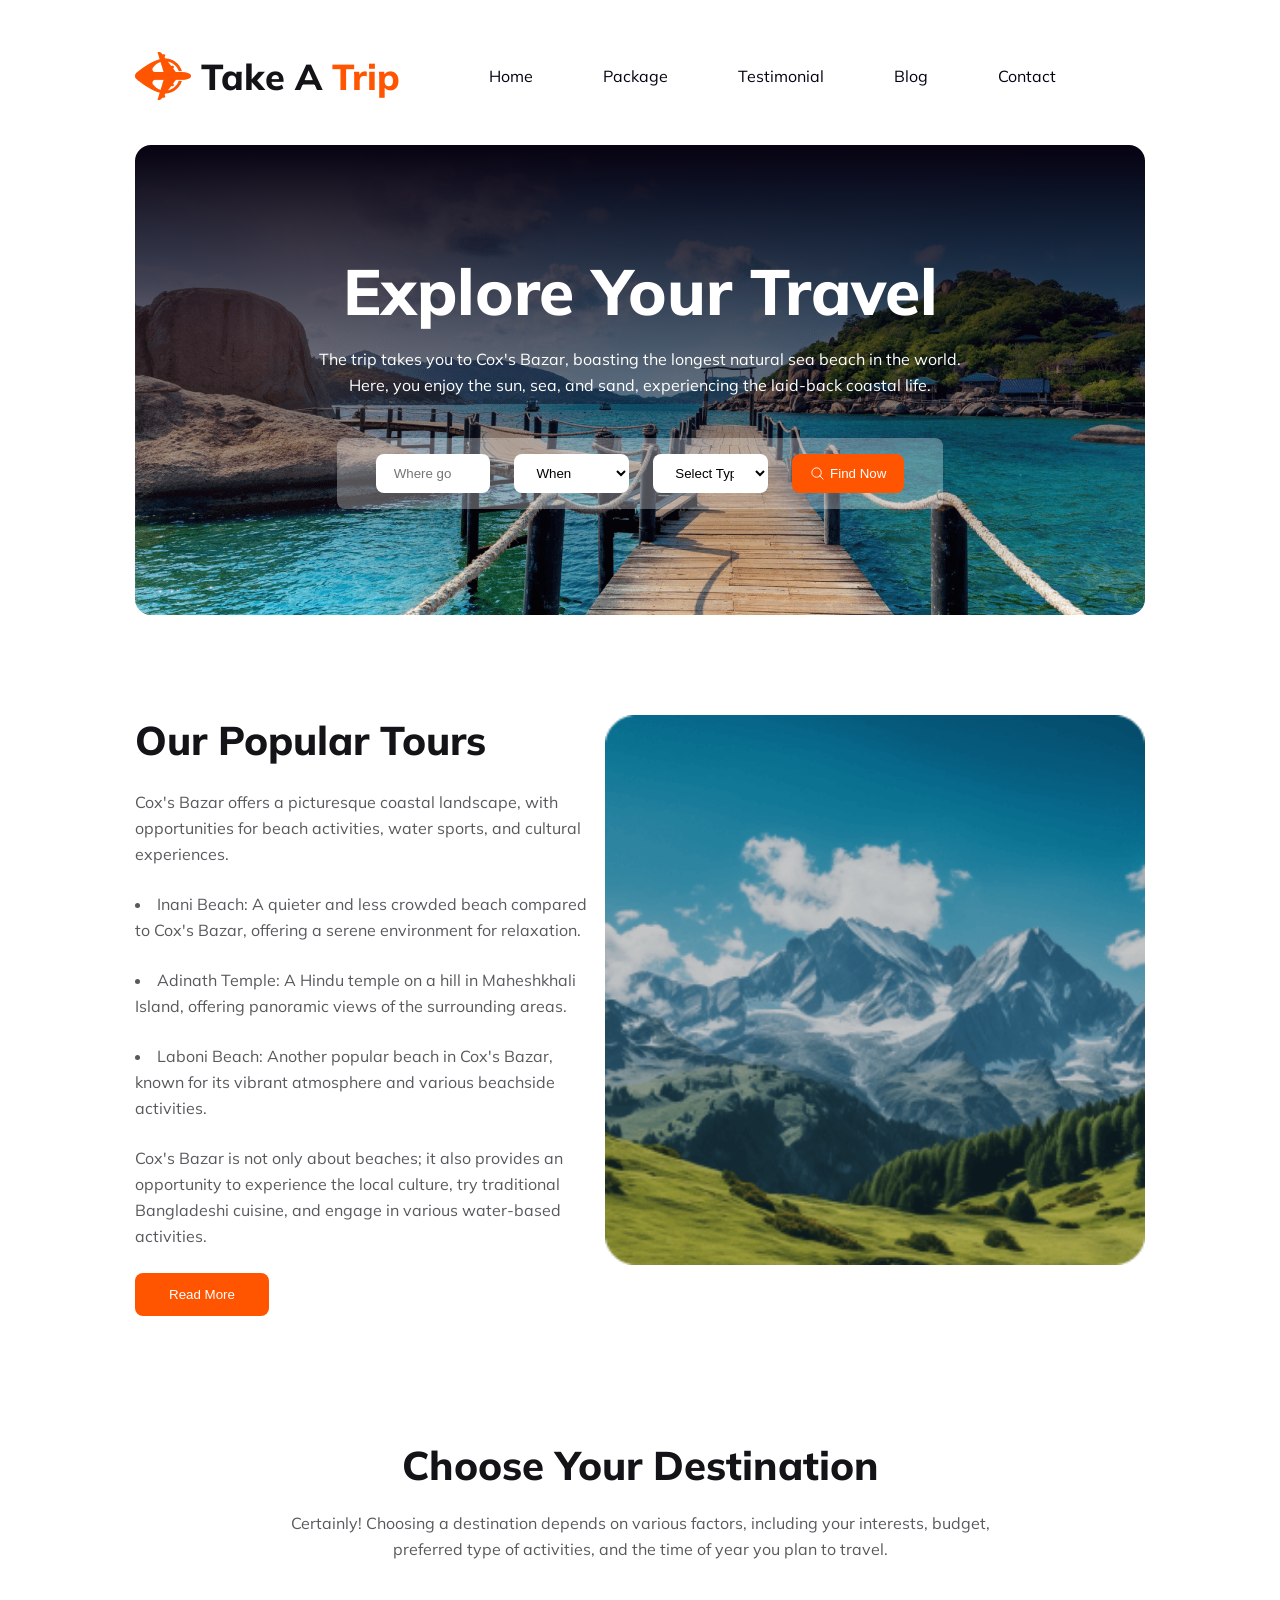
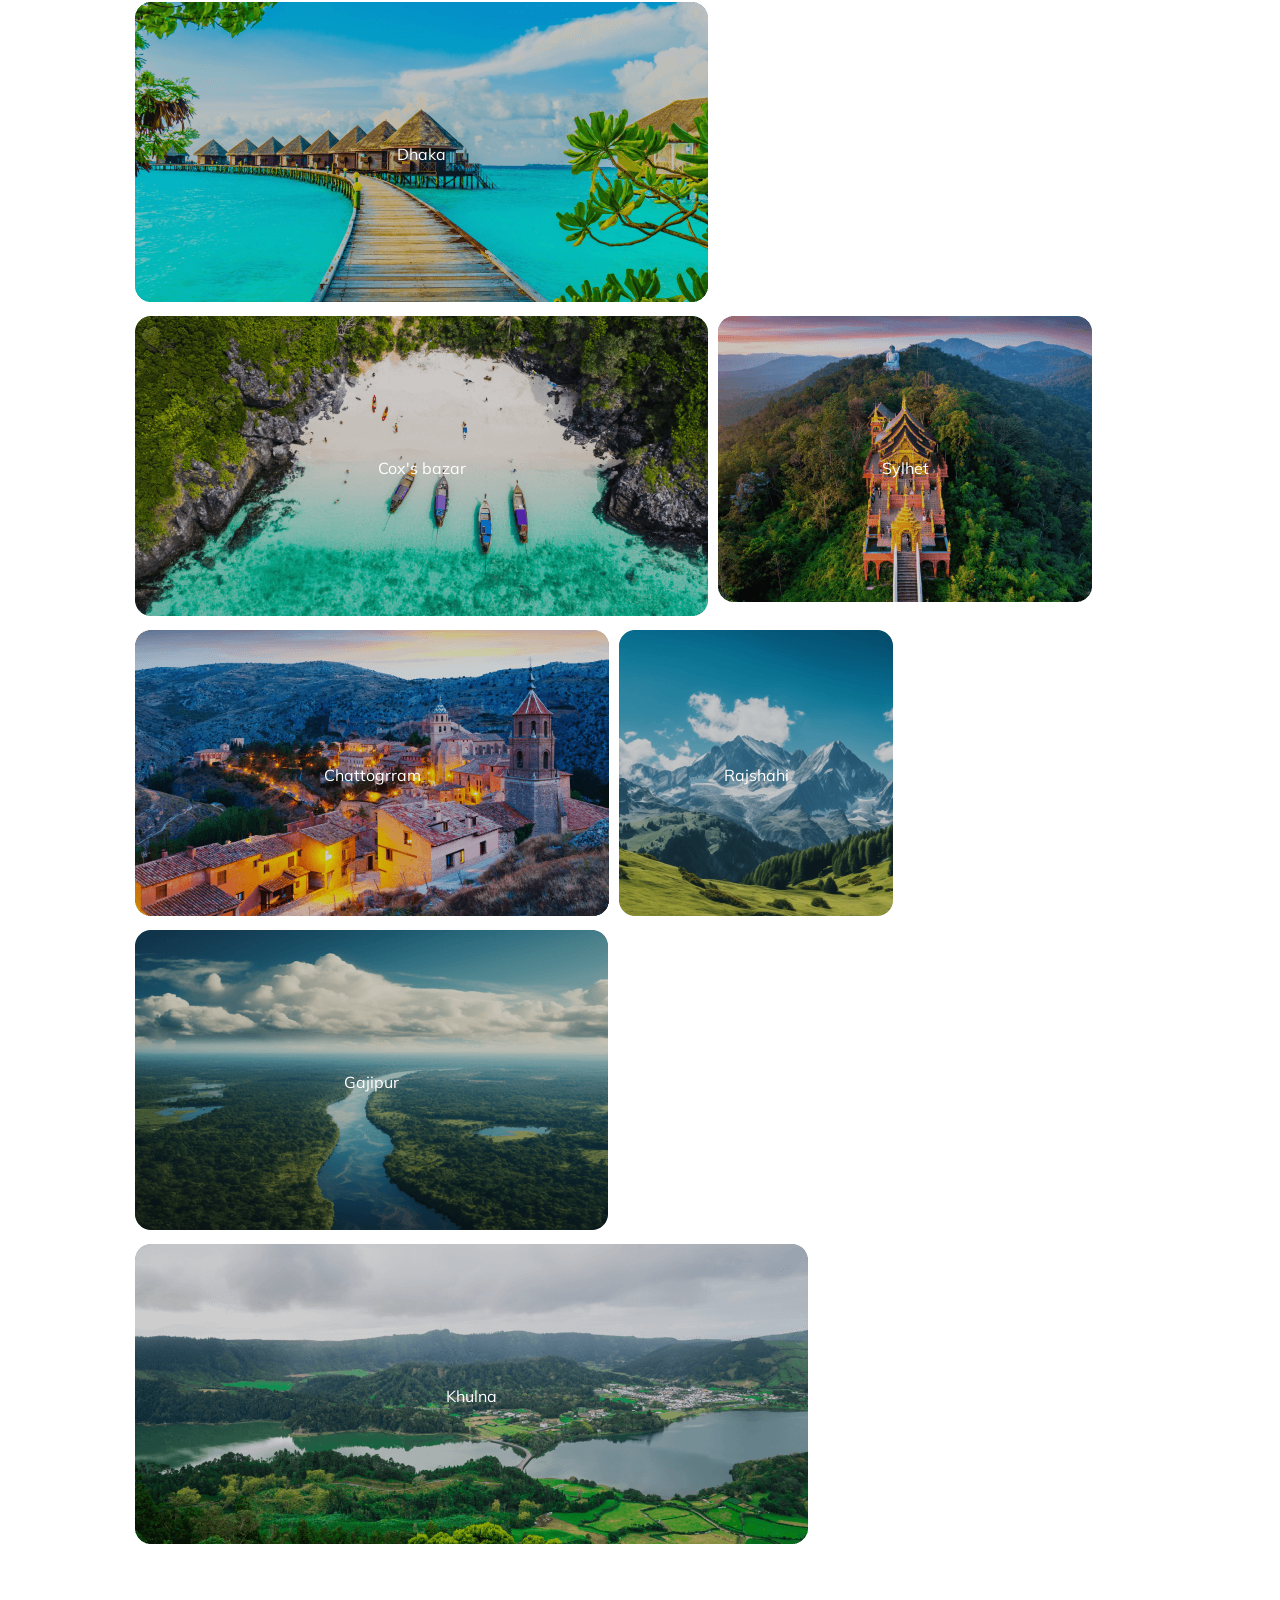
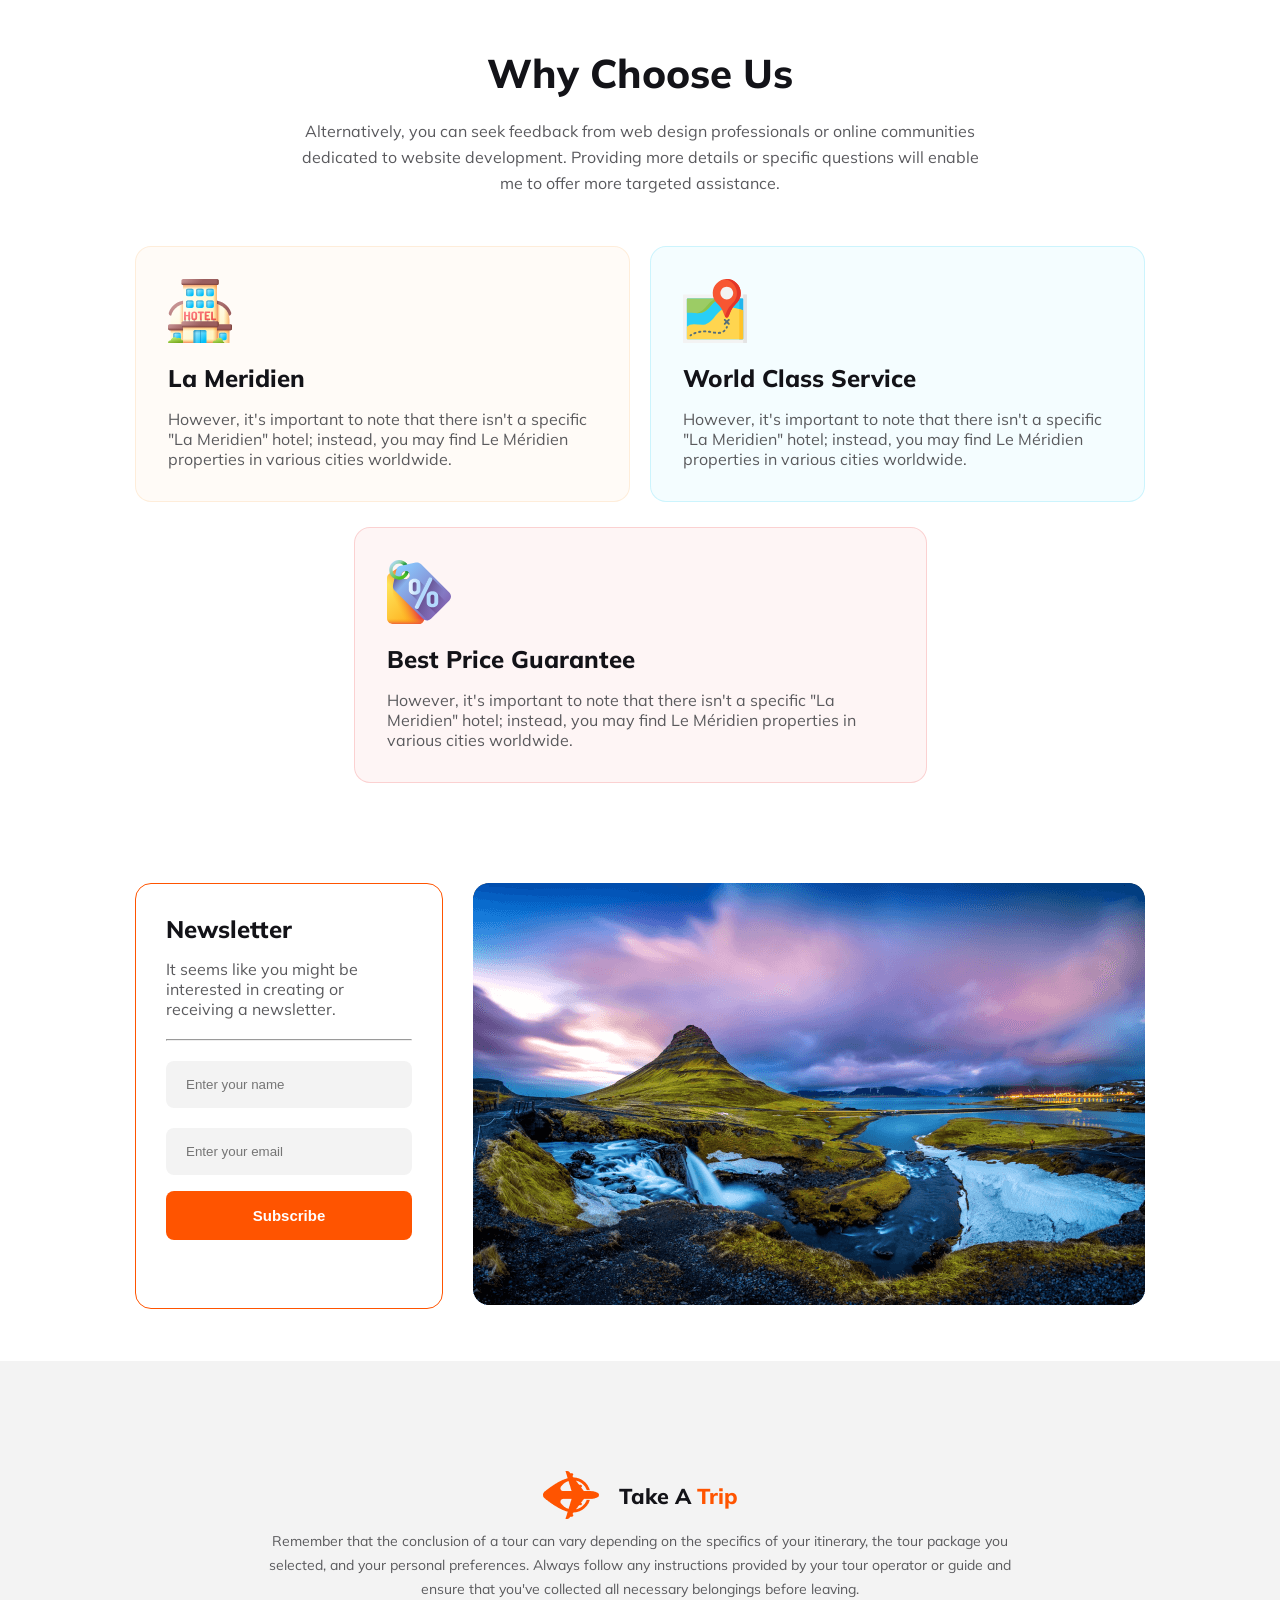
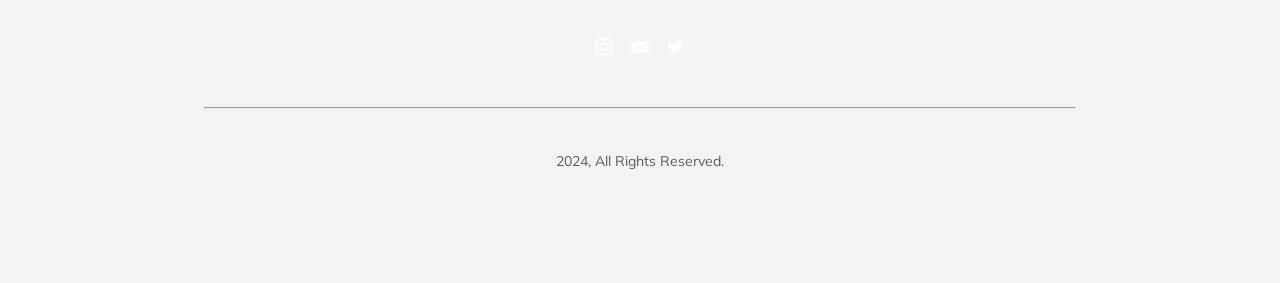
<file: index.html>
<!DOCTYPE html>
<html lang="en">

<head>
    <meta charset="UTF-8">
    <meta name="viewport" content="width=device-width, initial-scale=1.0">
    <title>Travel Guide Website</title>
    <link rel="stylesheet" href="travel.css">


</head>

<body>
    <div class="main-container">
        <!-- Menu section -->
        <!-- Menu section -->
        <!-- Menu section -->
        <nav class="menu-container">
            <div class="menu-icon">
                <img src="./Images/Group 40071 (2).png" alt="">
                <h1 class="menu-header">Take A <span class="menu-header-color">Trip</span> </h1>
            </div>
            <div class="menu-item">
                <ul>
                    <li><a href="#">Home</a></li>
                    <li><a href="#">Package</a></li>
                    <li><a href="#">Testimonial</a></li>
                    <li><a href="#">Blog</a></li>
                    <li><a href="#">Contact</a></li>
                </ul>
            </div>
            <div>
                <img class="hidden" src="/Images/download.png" alt="">
            </div>
        </nav>


        <!-- banner-section -->
        <!-- banner-section -->
        <!-- banner-section -->
        <div class="banner-box">

            <h1 class="banner-box-title">Explore Your Travel</h1>
            <p class="banner-box-description">The trip takes you to Cox's Bazar, boasting the longest natural sea
                beach in the world. Here, you enjoy the sun, sea, and sand, experiencing the laid-back coastal life.
            </p>

            <form class="banner-form">
                <input type="text" placeholder="Where go">
                <select class="banner-select">
                    <option value="">When</option>
                    <option value="">How</option>
                    <option value="">Where</option>
                </select>
                <select class="banner-select">
                    <option value="">Select Type</option>
                    <option value="">Plane</option>
                    <option value="">Bus</option>
                </select>
                <button class="btn-primary">
                    <img src="./Images/Frame.svg" alt="">Find Now
                </button>
            </form>
        </div>

        <!-- Popular section -->
        <!-- Popular section -->
        <!-- Popular section -->

        <div class="popular-container">
            <div class="popular-box">
                <h1 class="popular-box-header">Our Popular Tours</h1>
                <p class="popular-box-description">
                    Cox's Bazar offers a picturesque coastal landscape, with opportunities for beach activities,
                    water sports, and cultural experiences.
                </p>
                <li class="popular-box-description">Inani Beach: A quieter and less crowded beach compared to Cox's
                    Bazar, offering a serene
                    environment for relaxation.</li>
                <li class="popular-box-description">Adinath Temple: A Hindu temple on a hill in Maheshkhali Island,
                    offering panoramic views of the
                    surrounding areas.</li>
                <li class="popular-box-description">Laboni Beach: Another popular beach in Cox's Bazar, known for
                    its vibrant atmosphere and various
                    beachside activities.</li>
                <p class="popular-box-description">Cox's Bazar is not only about beaches; it also provides an
                    opportunity to experience the local
                    culture, try traditional Bangladeshi cuisine, and engage in various water-based activities.</p>
                <button class="btn-secondary">
                    Read More
                </button>
            </div>
            <div class="popular-img">
                <img src="./Images/Rectangle 9.png" alt="">
            </div>
        </div>
        <!-- Destination section -->
        <!-- Destination section -->
        <!-- Destination section -->
        <div class="destination-section-container">
            <h1 class="destination-section-title">Choose Your Destination</h1>
            <p class="destination-section-description">
                Certainly! Choosing a destination depends on various factors, including your interests, budget,
                preferred type of activities, and the time of year you plan to travel.

            </p>
            <div class="destination-section-item">
                <div class="destination-section-box1">
                    <div class=" destination_image_wraper">
                        <img src="Images/Rectangle 5.png" alt="">
                        <p>Dhaka</p>
                    </div>
                    <div class=" destination_image_wraper">
                        <img src="Images/Rectangle 8.png" alt="">
                        <p>Cox's bazar</p>
                    </div>
                    <div class=" destination_image_wraper">
                        <img src="Images/Rectangle 6.png" alt="">
                        <p>Sylhet</p>
                    </div>
                    <div class=" destination_image_wraper">
                        <img src="Images/Rectangle 7.png" alt="">
                        <p>Chattogrram</p>
                    </div>
                    <div class=" destination_image_wraper">
                        <img src="Images/Rectangle 9.png" alt="">
                        <p>Rajshahi</p>
                    </div>
                    <div class=" destination_image_wraper">
                        <img src="Images/Rectangle 11.png" alt="">
                        <p>Gajipur</p>
                    </div>
                    <div class=" destination_image_wraper">
                        <img src="Images/Rectangle 10.png" alt="">
                        <p>Khulna</p>
                    </div>

                </div>


            </div>
        </div>
        <!-- why choose section -->
        <!-- why choose section -->
        <!-- why choose section -->

        <div class="why-choose-container">

            <h2 class="why-choose-title">Why Choose Us</h2>
            <p class="why-choose-description">Alternatively, you can seek feedback from web design professionals
                or online communities dedicated to website development. Providing more details or specific
                questions will enable me to offer more targeted assistance.</p>

            <div class="why-choose-card-double">
                <div class="why-choose-card-box">
                    <div class="why-choose-card">
                        <img src="Images/hotel 1.svg" alt="">
                        <h2 class="why-choose-card-text">La Meridien</h2>
                        <p class="why-choose-card-description">However, it's important to note that there isn't a
                            specific "La Meridien" hotel; instead, you may find Le Méridien properties in various
                            cities worldwide.</p>
                    </div>
                </div>
                <div class="why-choose-card-box1">
                    <div class="why-choose-card">
                        <img src="Images/map 1.svg" alt="">
                        <h2 class="why-choose-card-text">World Class Service</h2>
                        <p class="why-choose-card-description">However, it's important to note that there isn't a
                            specific "La Meridien" hotel; instead, you may find Le Méridien properties in various
                            cities worldwide.</p>
                    </div>
                </div>

            </div>
            <div class="why-choose-card-box2">
                <div class="why-choose-card">
                    <img src="Images/price-tag 1.svg" alt="">
                    <h2 class="why-choose-card-text">Best Price Guarantee</h2>
                    <p class="why-choose-card-description">However, it's important to note that there isn't a
                        specific "La Meridien" hotel; instead, you may find Le Méridien properties in various cities
                        worldwide.</p>
                </div>
            </div>
        </div>

        <!-- news-letter section -->
        <!-- news-letter section -->
        <!-- news-letter section -->
        <div class="news-letter-container">
            <div class="news-letter-box">
                <h2 class="news-letter-title">
                    Newsletter
                </h2>
                <p class="news-letter-text">
                    It seems like you might be interested in creating or receiving a newsletter.
                </p>
                <hr>
                <div class="news-letter-search">
                    <input type="text" placeholder="Enter your name">
                    <input type="email" placeholder="Enter your email">
                </div>
                <button class="submit">Subscribe</button>

            </div>
            <div class="news-letter-img">
                <img src="./Images/Rectangle 8 (1).png" alt="">
            </div>
        </div>
    </div>

    <!-- footer-section -->
    <!-- footer-section -->
    <!-- footer-section -->
    <div class="footer-container">
        <div class="footer-box">
            <div class="footer-logo">
                <div class="footer-icon">
                    <img src="./Images/Group 40071 (2).png" alt="">
                    <h1 class="footer-header">Take A <span class="footer-header-color">Trip</span> </h1>
                </div>

                <p class="footer-description">
                    Remember that the conclusion of a tour can vary depending on the specifics of your itinerary,
                    the tour package you selected, and your personal preferences. Always follow any instructions
                    provided by your tour operator or guide and ensure that you've collected all necessary
                    belongings before leaving.
                </p>
            </div>
            <div class="footer-box-icon">
                <img src="Images/Instagram.svg" alt="">
                <img src="Images/Youtube.svg" alt="">
                <img src="Images/Twitter.svg" alt="">
            </div>
            <hr class="short">
            <p class="footer-description">2024, All Rights Reserved.</p>
        </div>
    </div>
</body>

</html>
</file>
<file: travel.css>
@import url('https://fonts.googleapis.com/css2?family=Mulish:wght@400;500;600;700;800&display=swap');

 * {
     margin: 0;
     padding: 0;
     box-sizing: border-box;
 }

 .main-container {
     max-width: 1440px;
     height: fit-content;
     padding: 52px 135px;
     margin: 0 auto;
     font-family: 'Mulish';
 }

 /* menu-section */
 /* menu-section */
 /* menu-section */
 .menu-container {
     display: flex;
     justify-content: space-between;
     align-items: center;
     margin-bottom: 45px;
 }

 .menu-icon {
     display: flex;
     align-items: center;
     gap: 10px;
 }

 .menu-header {
     color: #131318;
     font-size: 36px;
     font-weight: 800;

 }

 .menu-header-color {
     color: #FF5400;
     font-size: 36px;
     font-weight: 800;

 }

 .menu-item ul {
     display: flex;

 }

 .menu-item ul li {
     list-style: none;
 }

 .menu-item ul li a {
     text-decoration: none;
     color: #070211;
     padding: 0px 35px;
 }

 .hidden {
     display: none;
     height: 30px;
     width: 30px;
 }

 .banner-box {
     padding-top: 106px;
     padding-bottom: 106px;
     background-repeat: no-repeat;
     height: fit-content;
     border-radius: 16px;
     background: linear-gradient(180deg, #070211 0%, rgba(7, 2, 17, 0.00) 100%), url('./Images/Group\ 13\ \(1\)\ \(1\).png');
 }

 .banner-box-title {
     color: #FFF;
     font-size: 64px;
     font-weight: 800;
     text-align: center;
     margin-bottom: 15px;

 }

 .banner-box-description {
     color: #FFF;
     text-align: center;
     font-size: 16px;
     font-weight: 400;
     line-height: 26px;
     width: 676px;
     margin: 0 auto;
     margin-bottom: 40px;

 }

 .banner-form {
     display: flex;
     justify-content: center;
     width: 60%;
     margin: 0 auto;
     border-radius: 8px;
     background: rgba(255, 255, 255, 0.30);
     padding: 16px;
     gap: 24px;



 }

 .banner-form .banner-select {
     outline: 0;
     border: none;
     border-radius: 8px;
     background: #FFF;
     width: 20%;
     padding: 0 18px;
     /* appearance: none; */

 }

 .banner-form input[type=text] {
     width: 20%;
     border: none;
     outline: 0;
     border-radius: 8px;
     background: #FFF;
     padding: 0 18px;

 }

 .btn-primary {
     display: flex;
     gap: 5px;
     align-items: center;
     border-radius: 8px;
     background: #FF5400;
     border: none;
     color: #FFF;
     padding: 12px 18px;
 }

 .btn-primary img {
     width: 15px;
     height: 15px;

 }

 /* popular section */
 /* popular section */
 /* popular section */
 .popular-container {
     display: flex;
     justify-content: space-between;
     margin-top: 100px;
     margin-bottom: 100px;
 }

 .popular-box {
     width: 527px;
     margin-bottom: 24px;
 }

 .popular-box-header {
     color: #131318;
     font-size: 40px;
     font-weight: 800;
     margin-bottom: 24px;

 }

 .popular-box-description {
     color: rgba(19, 19, 24, 0.70);
     font-size: 16px;
     font-weight: 400;
     line-height: 26px;
     margin-bottom: 24px;

 }


 .popular-img img {
     width: 540px;
     height: 550px;
 }

 .btn-secondary {
     border-radius: 8px;
     background: #FF5400;
     padding: 14px 34px;
     color: #FFF;
     border: none;
     cursor: pointer;
 }

 /* Destination section */
 /* Destination section */
 /* Destination section */
 .destination-section-box1 {
     display: flex;
     gap: 10px;
     flex-wrap: wrap;
 }

 .destination-section-box1 .destination_image_wraper {
     position: relative;
 }

 .destination-section-box1 .destination_image_wraper p {
     position: absolute;
     left: 50%;
     top: 50%;
     transform: translate(-50%, -50%);
     color: white;
 }

 .destination-section-title {
     color: #131318;
     text-align: center;
     font-size: 40px;
     font-weight: 800;
     margin-bottom: 20px;

 }

 .destination-section-description {
     color: rgba(19, 19, 24, 0.70);
     margin: 0 auto;
     width: 700px;
     text-align: center;
     font-size: 16px;
     font-weight: 400;
     line-height: 26px;

 }

 .destination-section-item {
     margin-top: 40px;
     display: grid;
     gap: 10px;
 }

 /* why choose section */
 /* why choose section */
 /* why choose section */
 .why-choose-container {
     margin-top: 100px;

 }

 .why-choose-card-double {
     display: grid;
     grid-template-columns: repeat(2, 1fr);
     gap: 20px;
 }

 .why-choose-title {
     color: #131318;
     text-align: center;
     font-size: 40px;
     font-weight: 800;
     margin-bottom: 20px;
 }

 .why-choose-description {
     color: rgba(19, 19, 24, 0.70);
     margin: 0 auto;
     width: 700px;
     text-align: center;
     font-size: 16px;
     font-weight: 400;
     line-height: 26px;
     margin-bottom: 50px;
 }

 .why-choose-card-box {
     border-radius: 16px;
     border: 1px solid rgba(251, 181, 99, 0.20);
     background: rgba(251, 181, 99, 0.05);
 }

 .why-choose-card {
     padding: 32px;
 }

 .why-choose-card-box1 {
     border-radius: 16px;
     border: 1px solid rgba(41, 206, 246, 0.20);
     background: rgba(41, 206, 246, 0.05);
 }

 .why-choose-card-box2 {
     margin: 0 auto;
     border-radius: 16px;
     border: 1px solid rgba(233, 68, 68, 0.20);
     background: rgba(233, 68, 68, 0.05);
     width: 573px;
     margin-top: 25px;
 }

 .why-choose-card-text {
     color: #131318;
     font-size: 24px;
     font-weight: 800;
     margin-top: 16px;

 }

 .why-choose-card-description {
     color: #5A5A5D;
     font-size: 16px;
     font-weight: 400;
     margin-top: 16px;

 }


 /* news-letter-section */
 /* news-letter-section */
 /* news-letter-section */
 .news-letter-container {
     margin-top: 100px;
     display: flex;
     justify-content: space-between;
     gap: 30px;
     /* flex-wrap: wrap; */
 }

 .news-letter-box {
     border-radius: 16px;
     border: 1px solid #FF5400;
     padding: 30px;
 }

 .news-letter-title {
     color: #131318;
     font-size: 24px;
     font-weight: 800;
     margin-bottom: 15px;

 }


 .news-letter-text {
     color: #5A5A5D;
     font-size: 16px;
     font-weight: 400;
     margin-bottom: 20px;

 }

 .news-letter-search input {
     border-radius: 8px;
     background: rgba(19, 19, 24, 0.05);
     width: 100%;
     border: none;
     outline: 0;
     padding: 16px 20px;
     margin-top: 20px;

 }

 .submit {
     border-radius: 8px;
     background: #FF5400;
     width: 100%;
     text-align: center;
     padding: 16px 20px;
     color: #FFF;
     border: none;
     color: #FFF;
     font-size: 15px;
     font-weight: 600;
     margin-top: 16px;

 }

 /* footer-section */
 /* footer-section */
 /* footer-section */
 .footer-container {
     background: rgba(19, 19, 24, 0.05);
     font-family: 'Mulish';
 }

 .footer-box {
     padding-top: 110px;
     padding-bottom: 110px;
     text-align: center;
 }

 .footer-icon {
     display: flex;
     justify-content: center;
     align-items: center;
     gap: 20px;
     margin-bottom: 10px;
 }

 .footer-header {
     font-family: 'Mulish';
     color: #131318;
     font-size: 21.543px;
     font-weight: 800;


 }

 .footer-description {
     font-family: 'Mulish';
     color: #5A5A5D;
     font-size: 14px;
     font-weight: 400;
     line-height: 24px;
     width: 769px;
     margin: 0 auto;
 }

 .short {

     width: 872px;
     height: 1px;
     margin: 0 auto;
     margin-bottom: 40px;
 }


 .footer-header-color {
     font-family: 'Mulish';
     color: #FF5400;
     font-size: 21.543px;
     font-weight: 800;

 }

 .footer-box-icon {
     margin-bottom: 40px;
     margin-top: 30px;
 }

 /* responsive for mobile device */
 /* responsive for mobile device */
 /* responsive for mobile device */

 @media screen and (max-width: 600px) {

     /* menu-section */
     /* menu-section */
     .main-container {
         padding: 30px;
     }

     .menu-item ul {
         display: none;
     }

     .hidden {
         display: block;
     }

     /* banner-section */
     /* banner-section */
     .banner-box {
         background-repeat: no-repeat;
         width: 100%;
         border-radius: 16px;
         height: 483px;

     }

     .banner-form {
         flex-direction: column;
         width: 287px;
         border-radius: 8px;
         background: rgba(255, 255, 255, 0.30);

     }

     .banner-box-title {
         color: #FFF;
         font-size: 22px;
         font-weight: 800;
         margin-top: -90px;

     }

     .banner-box-description {
         color: #FFF;
         text-align: center;
         font-size: 14px;
         font-weight: 400;
         margin: 0 auto;
         margin-bottom: 20px;
         width: 300px;
     }

     .banner-form input[type=text] {
         width: 100%;
         border: none;
         outline: 0;
         border-radius: 8px;
         background: #FFF;
         padding: 15px;

     }

     .btn-primary {
         gap: 10px;
         justify-content: center;
         border-radius: 8px;
         background: #FF5400;
         color: #FFF;

     }

     .banner-form .banner-select {
         outline: 0;
         border: none;
         border-radius: 8px;
         background: #FFF;
         width: 100%;
         padding: 15px;
         /* appearance: none; */

     }

     /* popular-section */
     /* popular-section */
     /* popular-section */
     .popular-container {
         flex-direction: column;
         margin-top: 30px;
         margin-bottom: 30px;
     }

     .popular-img img {
         width: 100%;
         height: 520px;
     }

     .popular-box {
         width: 100%;
     }


     /* why choose section */
     /* why choose section */
     /* why choose section */

     .why-choose-container {
         margin-top: 50px;

     }

     .why-choose-card-double {
         grid-template-columns: 1fr;
         gap: 20px;
     }

     .why-choose-title {
         color: #131318;
         font-size: 20px;
         font-weight: 800;
         text-align: center;

     }

     .why-choose-description {
         color: rgba(19, 19, 24, 0.70);
         width: 100%;
         font-size: 14px;
         font-weight: 400;
         text-align: center;
     }

     .why-choose-card-text {
         color: #131318;
         font-size: 20px;
         font-weight: 800;
     }

     .why-choose-card-description {
         color: #5A5A5D;
         font-size: 14px;
         font-weight: 400;
         line-height: 24px;

     }

     .why-choose-card-box {
         width: 100%;
         border-radius: 16px;
         border: 1px solid rgba(251, 181, 99, 0.20);
         background: rgba(251, 181, 99, 0.05);
     }

     .why-choose-card-box1 {
         width: 100%;
         border-radius: 16px;
         border: 1px solid rgba(41, 206, 246, 0.20);
         background: rgba(41, 206, 246, 0.05);
     }

     .why-choose-card-box2 {

         border-radius: 16px;
         border: 1px solid rgba(233, 68, 68, 0.20);
         background: rgba(233, 68, 68, 0.05);
         width: 100%;
         margin-top: 25px;

     }

     .why-choose-card-description {
         color: #5A5A5D;
         font-size: 16px;
         font-weight: 400;
         margin-top: 16px;
         width: 100%;

     }


     /* news-later */
     /* news-later */
     /* news-later */
     .news-letter-container {
         margin-top: 50px;
         flex-direction: column;
         gap: 30px;
         width: 100%;
     }

     .news-letter-img img {
         width: 100%;
     }

     /* destination section */
     /* destination section */
     .destination-section-description {
         width: 100%;
     }

     .destination-section-box1 .destination_image_wraper img {
         width: 100%;
     }

     .destination_image_wraper {
         width: 100%;
     }

     /* footer section */
     /* footer section */
     /* footer section */

     .footer-merge {
         flex-direction: column;
         justify-content: center;
         align-items: center;
         gap: 20px;
     }

     .footer-box {
         padding: 35px 44px;
         text-align: center;
     }

     .footer-header {
         color: #131318;
         font-family: Mulish;
         font-size: 21.543px;
         font-weight: 800;


     }

     .footer-description {
         color: #5A5A5D;
         text-align: center;
         font-family: Mulish;
         font-size: 16px;
         font-weight: 400;
         width: 287px;
         margin: 0 auto;
     }

     .footer-logo img {
         width: 28.724px;
         height: 33.516px;
     }


     .short {

         width: 335px;
         margin: 0 auto;
         margin-bottom: 40px;
     }


     .footer-text-change {
         color: #FF5400;
         font-family: Mulish;
         font-size: 21.543px;
         font-weight: 800;

     }

 }
</file>
